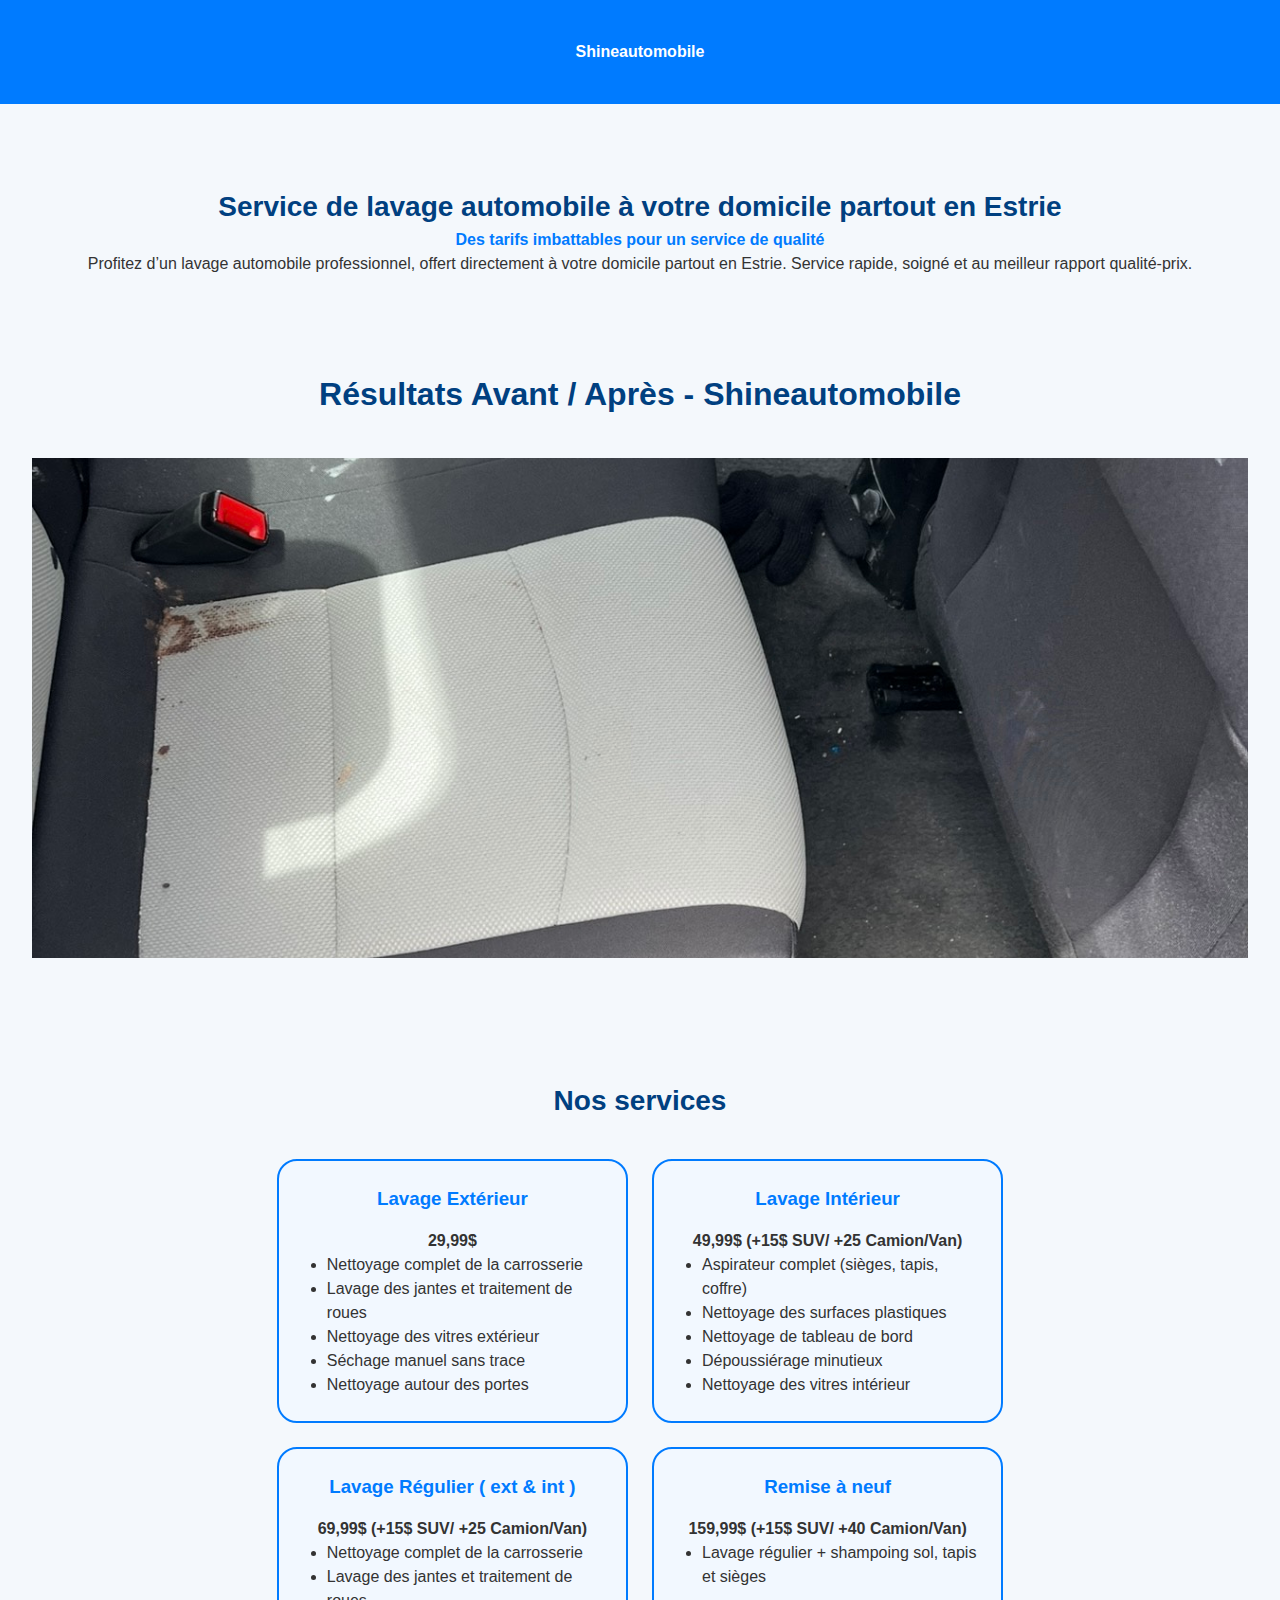
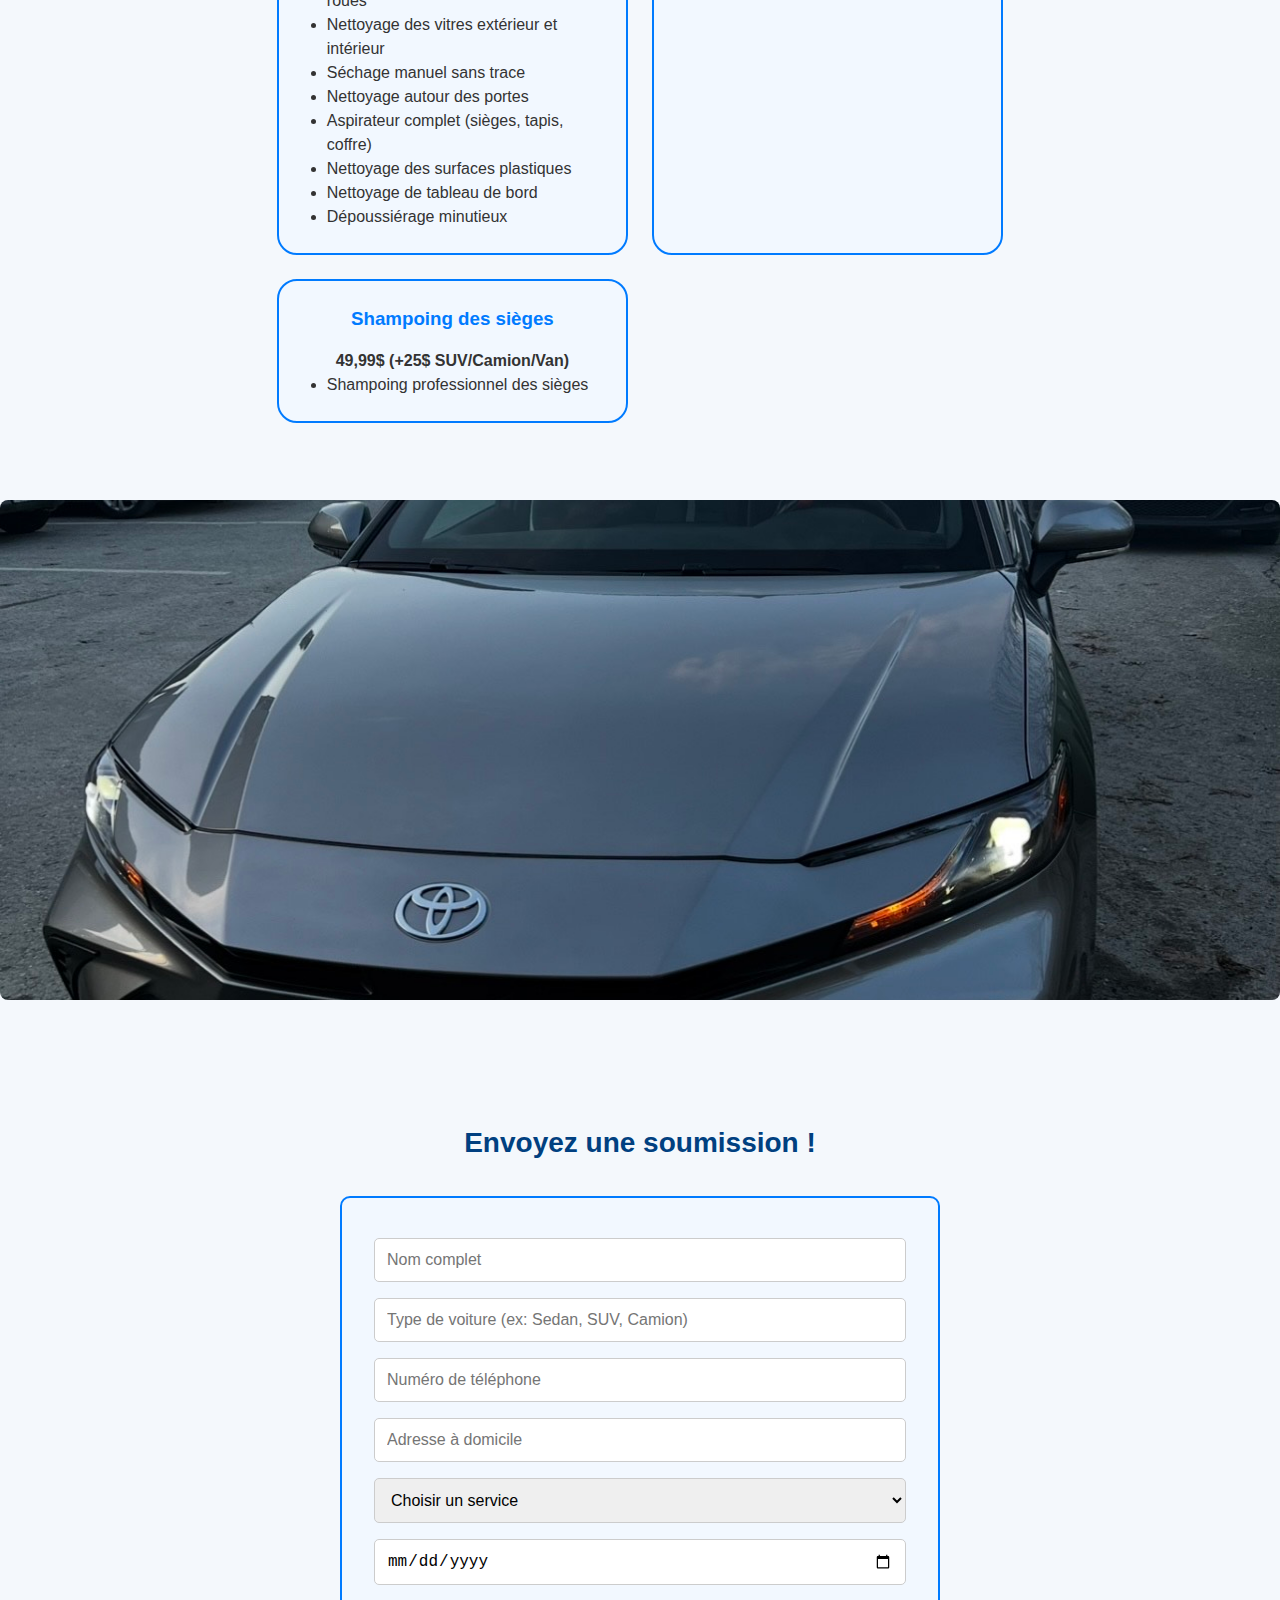
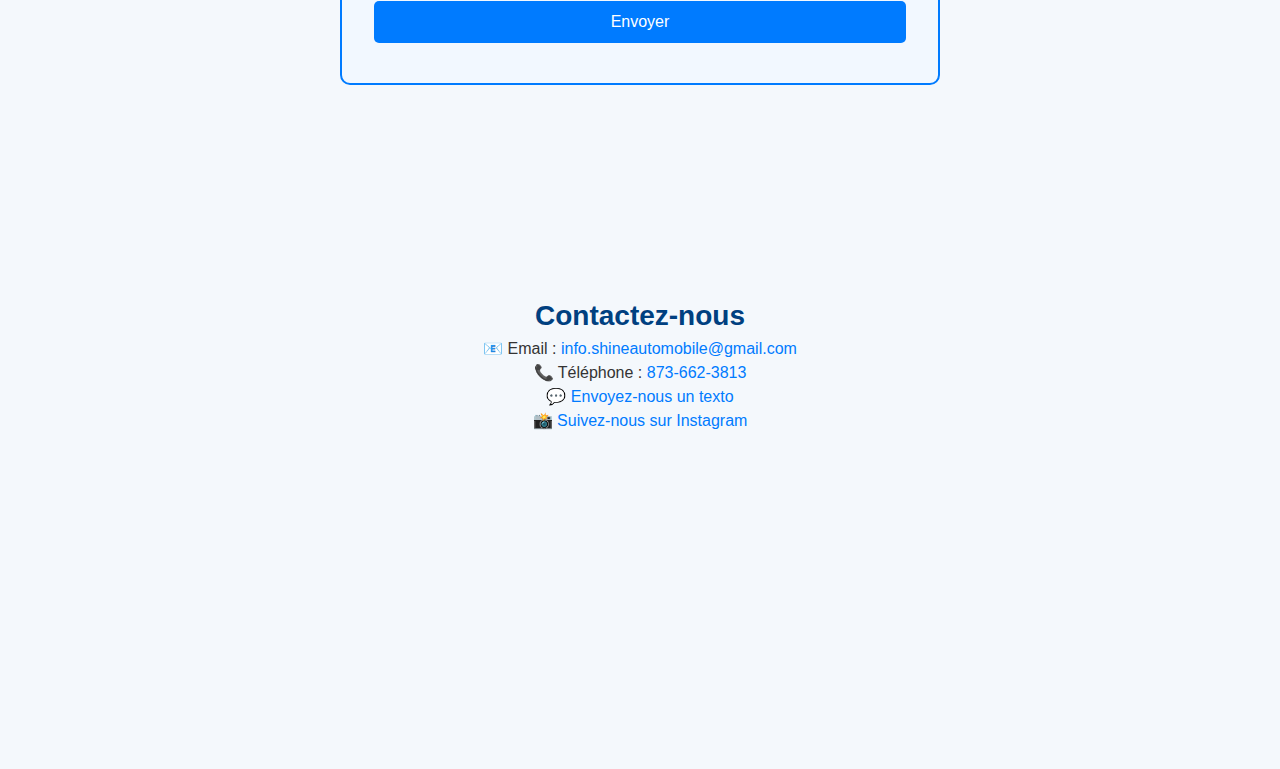
<file: index.html>
<!DOCTYPE html>
<html lang="fr">
<head>
  <meta charset="UTF-8">
  <meta name="viewport" content="width=device-width, initial-scale=1.0">
  <meta name="description" content="Service de lavage automobile à domicile en Estrie. Qualité professionnelle à prix imbattables.">
  <title>Shineautomobile - Lavage auto à votre domicile partout dans l'Estrie</title>
  <style>
    :root {
      --primary-color: #007BFF;
      --secondary-color: #f2f8ff;
  
      --text-color: #333;
      --white: #ffffff;
      --hover-color: #0056b3;
    }

    * {
      box-sizing: border-box;
      margin: 0;
      padding: 0;
    }

    body {
      font-family: 'Arial', sans-serif;
      background-color: var(--white);
      color: var(--text-color);
      line-height: 1.5;
    }

    header {
      background-color: var(--primary-color);
      color: var(--white);
      padding: 2.5rem;
      text-align: center;
      font-size: 2 rem;
      font-weight: bold;
    }

    section {
      padding: 2rem;
      text-align: center;
    }

    .blue-text {
      color: var(--primary-color);
      font-weight: bold;
    }

    .services {
      max-width: 800px;
      margin: 0 auto;
      display: grid;
      grid-template-columns: repeat(auto-fit, minmax(300px, 1fr));
      gap: 1.5rem;
      padding: 2.3rem;
    }

    .service-card {
      border: 2px solid var(--primary-color);
      border-radius: 20px;
      padding: 1.5rem;
      background-color: var(--secondary-color);
      transition: transform 0.3s ease, box-shadow 0.3s ease;
    }

    .service-card:hover {
      transform: translateY(-5px);
      box-shadow: 0 4px 8px rgba(0, 0, 0, 0.1);
    }

    .service-card h3 {
      color: var(--primary-color);
      margin-bottom: 1rem;
    }

    .service-card ul {
      text-align: left;
      list-style: disc;
      padding-left: 1.5rem;
    }

    form {
      max-width: 600px;
      margin: 2rem auto;
      padding: 2rem;
      border: 2px solid var(--primary-color);
      border-radius: 10px;
      background-color: var(--secondary-color);
    }

    form input, form select, form button {
      width: 100%;
      padding: 0.75rem;
      margin: 0.5rem 0;
      border-radius: 5px;
      border: 1px solid #ccc;
      font-size: 1rem;
    }

    form button {
      background-color: var(--primary-color);
      color: var(--white);
      border: none;
      cursor: pointer;
      transition: background-color 0.3s ease;
    }

    form button:hover {
      background-color: var(--hover-color);
    }

    .contact {
      padding: 2rem;
      text-align: center;
    }

    .contact a {
      color: var(--primary-color);
      text-decoration: none;
    }

    .contact a:hover {
      text-decoration: underline;
    }

    .map {
      margin: 3rem auto;
      text-align: center;
    }

    .map iframe {
      width: 100%;
      max-width: 800px;
      height: 200px;
      border: none;
      border-radius: 10px;
    }

    /* Modal styles */
    .modal {
      display: none;
      position: fixed;
      top: 0;
      left: 0;
      width: 100%;
      height: 100%;
      background-color: rgba(0, 0, 0, 0.5);
      justify-content: center;
      align-items: center;
      z-index: 1000;
    }

    .modal-content {
      background-color: var(--white);
      padding: 2rem;
      border-radius: 10px;
      max-width: 500px;
      text-align: center;
      position: relative;
    }

    .modal-content p {
      margin-bottom: 1rem;
    }

    .modal-content button {
      background-color: var(--primary-color);
      color: var(--white);
      padding: 0.75rem 1.5rem;
      border: none;
      border-radius: 5px;
      cursor: pointer;
      transition: background-color 0.3s ease;
    }

    .modal-content button:hover {
      background-color: var(--hover-color);
    }

    @media (max-width: 768px) {
      header {
        font-size: 1.8rem;
      }

      .services {
        grid-template-columns: 1fr;
      }

      form {
        padding: 1rem;
      }
    }
  </style>
</head>
<body>
  <header>Shineautomobile</header>
<section>
<!DOCTYPE html>
<html lang="fr">
<head>
  <meta charset="UTF-8">
  <title>Mon Site</title>
  <style>
    .logo {
      width: 150px; /* Ajustez la taille selon vos besoins */
      height: auto;
    }
  </style>
</head>
<body>

</body>
</html>
</body>
    <h2>Service de lavage automobile à votre domicile partout en Estrie</h2>
    <p class="blue-text">Des tarifs imbattables pour un service de qualité</p>
    <p>Profitez d’un lavage automobile professionnel, offert directement à votre domicile partout en Estrie. Service rapide, soigné et au meilleur rapport qualité-prix.</p>
    </section>
<section>
  <!DOCTYPE html>
<html lang="fr">
<head>
  <meta charset="UTF-8">
  <title>Shineautomobile - Avant / Après</title>
  <style>
    body {
      margin: 0;
      font-family: Arial, sans-serif;
      background-color: #f4f8fc;
      text-align: center;
    }

    h1 {
      color: #004080;
      margin: 30px 0;
    }

    .slideshow-container {
      position: relative;
      max-width: 100%;
      height: 500px;
      overflow: hidden;
    }

    .slide {
      position: absolute;
      width: 100%;
      height: 100%;
      opacity: 0;
      transition: opacity 1s ease-in-out;
    }

    .slide img {
      width: 100%;
      height: 100%;
      object-fit: cover;
    }

    .slide.active {
      opacity: 1;
      z-index: 1;
    }
  </style>
</head>
<body>

  <h1>Résultats Avant / Après - Shineautomobile</h1>

  <div class="slideshow-container" id="slideshow">
    <!-- Paire 1 -->
    <div class="slide active"><img src="lavage1.jpeg" alt="Avant 1"></div>
    <div class="slide"><img src="lavage2.jpeg" alt="Après 1"></div>

    <!-- Paire 2 -->
    <div class="slide"><img src="lavage3.jpeg" alt="Avant 2"></div>
    <div class="slide"><img src="lavage4.jpeg" alt="Après 2"></div>

    <!-- Paire 3 -->
    <div class="slide"><img src="lavage5.jpeg" alt="Avant 3"></div>
    <div class="slide"><img src="lavage6.jpeg" alt="Avant 3"></div>

    <!-- Paire 4 -->
    <div class="slide"><img src="lavage7.jpeg" alt="Avant 4"></div>
    <div class="slide"><img src="lavage8.jpeg" alt="Après 4"></div>
  </div>

  <script>
    let slides = document.querySelectorAll('.slide');
    let index = 0;

    function showSlide() {
      slides.forEach((slide, i) => {
        slide.classList.remove('active');
      });

      slides[index].classList.add('active');
      index = (index + 1) % slides.length;
    }

    setInterval(showSlide, 2000); // Toutes les 3 secondes
  </script>

</body>
</html>
  </script>

</body>
</html>
</section>
  <h2> Nos services </h2>
      </section>
    </script>
</body>
</html>
  <section class="services">
    <div class="service-card">
      <h3>Lavage Extérieur</h3>
      <p><strong>29,99$</strong></p>
      <ul>
        <li>Nettoyage complet de la carrosserie</li>
        <li>Lavage des jantes et traitement de roues</li>
        <li>Nettoyage des vitres extérieur</li>
        <li>Séchage manuel sans trace</li>
        <li>Nettoyage autour des portes</li>
      </ul>
    </div>

    <div class="service-card">
      <h3>Lavage Intérieur</h3>
      <p><strong>49,99$ (+15$ SUV/ +25 Camion/Van)</strong></p>
      <ul>
        <li>Aspirateur complet (sièges, tapis, coffre)</li>
        <li>Nettoyage des surfaces plastiques</li>
        <li>Nettoyage de tableau de bord</li>
        <li>Dépoussiérage minutieux</li>
        <li>Nettoyage des vitres intérieur</li>
      </ul>
    </div>

    <div class="service-card">
      <h3>Lavage Régulier ( ext & int )</h3>
      <p><strong>69,99$ (+15$ SUV/ +25 Camion/Van)</strong></p>
      <ul>
        <li>Nettoyage complet de la carrosserie</li>
        <li>Lavage des jantes et traitement de roues</li>
        <li>Nettoyage des vitres extérieur et intérieur</li>
        <li>Séchage manuel sans trace</li>
        <li>Nettoyage autour des portes</li>
        <li>Aspirateur complet (sièges, tapis, coffre)</li>
        <li>Nettoyage des surfaces plastiques</li>
        <li>Nettoyage de tableau de bord</li>
        <li>Dépoussiérage minutieux</li>
      </ul>
    </div>

    <div class="service-card">
      <h3>Remise à neuf</h3>
      <p><strong>159,99$ (+15$ SUV/ +40 Camion/Van)</strong></p>
      <ul>
        <li>Lavage régulier + shampoing sol, tapis et sièges</li>
      </ul>
    </div>

    <div class="service-card">
      <h3>Shampoing des sièges</h3>
      <p><strong>49,99$ (+25$ SUV/Camion/Van)</strong></p>
      <ul>
        <li>Shampoing professionnel des sièges</li>
      </ul>
    </div>
  </section>

<div class="slideshow-container" id="voitures-slideshow">
  <div class="slide-car active"><img src="voitur1.jpeg" alt="Voitur lavée 1"></div>
  <div class="slide-car"><img src="voiture2.jpeg" alt="Voiture lavée 2"></div>
  <div class="slide-car"><img src="voitur3.jpeg" alt="Voitur lavée 3"></div>
  <div class="slide-car"><img src="voiture4.jpeg" alt="Voiture lavée 4"></div>
  <div class="slide-car"><img src="voiture5.jpeg" alt="Voiture lavée 5"></div>
  <div class="slide-car"><img src="voiture6.jpeg" alt="Voiture lavée 6"></div>
  <div class="slide-car"><img src="voiture7.jpeg" alt="Voiture lavée 7"></div>
</div>

<style>
  .slideshow-container {
    position: relative;
    max-width: 100%;
    height: 500px;
    margin: 40px auto;
    overflow: hidden;
  }

  .slide-car {
    position: absolute;
    width: 100%;
    height: 100%;
    opacity: 0;
    transition: opacity 1s ease-in-out;
  }

  .slide-car img {
    width: 100%;
    height: 100%;
    object-fit: cover;
    border-radius: 8px;
  }

  .slide-car.active {
    opacity: 1;
    z-index: 1;
  }

  h2 {
    text-align: center;
    color: #004080;
    font-size: 28px;
    margin-top: 50px;
  }
</style>

<script>
  let slidesCar = document.querySelectorAll('.slide-car');
  let indexCar = 0;

  function showCarSlide() {
    slidesCar.forEach(slide => slide.classList.remove('active'));
    slidesCar[indexCar].classList.add('active');
    indexCar = (indexCar + 1) % slidesCar.length;
  }

  setInterval(showCarSlide, 2000);
</script>

  <section>
  <h2>Envoyez une soumission !</h2>
  <form action="https://formsubmit.co/info.shineautomobile@gmail.com" method="POST" onsubmit="showModal(); return true;">
    
    <!-- Champs cachés -->
    <input type="hidden" name="_captcha" value="false">
    <!-- <input type="hidden" name="_next" value="https://shineautomobile.github.io/merci.html"> -->

    <!-- Champs visibles -->
    <input type="text" name="Nom Complet" placeholder="Nom complet" required aria-label="Nom complet">
    <input type="text" name="Type de voiture" placeholder="Type de voiture (ex: Sedan, SUV, Camion)" required aria-label="Type de voiture">
    <input type="tel" name="Téléphone" placeholder="Numéro de téléphone" required aria-label="Numéro de téléphone">
    <input type="text" name="Adresse" placeholder="Adresse à domicile" required aria-label="Adresse à domicile">
    
    <select name="Type de lavage" id="lavage" onchange="showPrice()" required aria-label="Type de lavage">
      <option value="">Choisir un service</option>
      <option value="Lavage Extérieur">Lavage Extérieur - 29,99$</option>
      <option value="Lavage Intérieur">Lavage Intérieur - 49,99$ (+15$ SUV/ +25 Camion/Van)</option>
      <option value="Lavage Régulier">Lavage Régulier - 69,99$ (+15$ SUV/ +25 Camion/Van)</option>
      <option value="Remise à neuf">Remise à neuf - 159,99$ (+15$ SUV/ +40 Camion/Van)</option>
      <option value="Shampoing des sièges">Shampoing des sièges - 49,99$ (+25$ SUV/Camion/Van)</option>
    </select>

    <input type="date" name="Date" required aria-label="Date de réservation">
    <p id="prix" aria-live="polite"></p>
    
    <button type="submit">Envoyer</button>
  </form>
</section>
<p class="important_notif"* Important : des frais applicables pour les services à l’extérieur de Sherbrooke</p>
  <section>
  <script>
    // Récupérer le paramètre 'service' depuis l'URL
    const urlParams = new URLSearchParams(window.location.search);
    const service = urlParams.get('service').replace(/_/g, ' ');
    document.getElementById('service').value = service || 'Service non spécifié';
  </script>
</body>
</html>
</section>
  <section class="contact">
    <h2>Contactez-nous</h2>
    <p>📧 Email : <a href="mailto:info.shineautomobile@gmail.com">info.shineautomobile@gmail.com</a></p>
    <p>📞 Téléphone : <a href="tel:8736623813">873-662-3813</a></p>
    <p>💬 <a href="sms:+18736623813">Envoyez-nous un texto</a></p>
    <p>📸 <a href="https://www.instagram.com/shineautomobile_/" target="_blank" rel="noopener">Suivez-nous sur Instagram</a></p>
  </section>

  <div class="map">
    <iframe src="https://www.google.com/maps/embed?pb=!1m18!1m12!1m3!1d27742.879392138616!2d-71.93583354999999!3d45.4001107!2m3!1f0!2f0!3f0!3m2!1i1024!2i768!4f13.1!3m3!1m2!1s0x4cb7e40ca0f3e2bd%3A0x8a2e8f683678bc88!2sSherbrooke%2C%20QC!5e0!3m2!1sfr!2sca!4v1684450605089" allowfullscreen title="Carte de Sherbrooke, QC"></iframe>
  </div>

  <!-- Modal -->
  <div class="modal" id="confirmationModal">
    <div class="modal-content">
      <h3>Merci pour votre réservation !</h3>
      <p>Votre demande a été reçue. Nous vous contacterons dans les 24h pour confirmer votre rendez-vous.</p>
      <p>Pour toute question, appelez-nous au <a href="tel:8736623813">873-662-3813</a>.</p>
      <button onclick="closeModal()">Fermer</button>
    </div>
  </div>

  <script>
    function showPrice() {
      const type = document.getElementById("lavage").value;
      const prix = document.getElementById("prix");
      prix.innerHTML = type ? `Vous avez choisi : ${type}` : "";
    }

    function showModal() {
      const modal = document.getElementById("confirmationModal");
      modal.style.display = "flex";
    }

    function closeModal() {
      const modal = document.getElementById("confirmationModal");
      modal.style.display = "none";
    }
  </script>
</body>
</html>
</file>
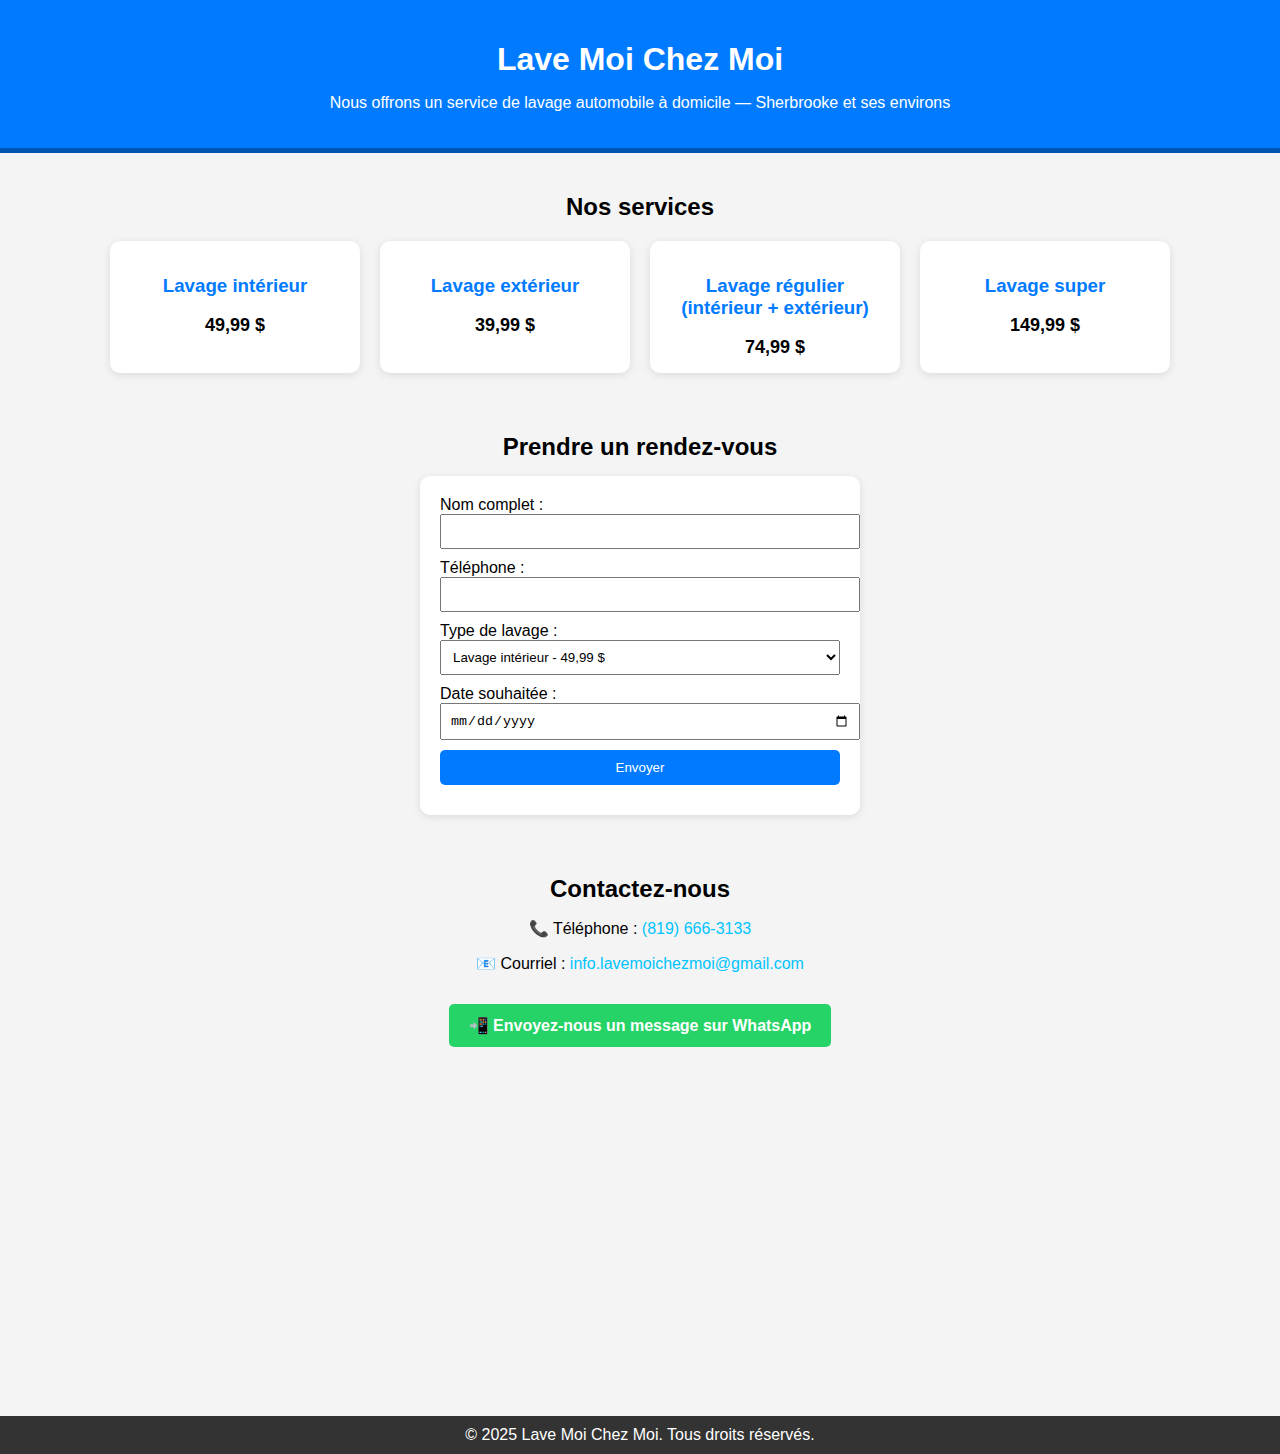
<file: lave_moi_chez_moi_index.html>
<!DOCTYPE html>
<html lang="fr">
<head>
    <meta charset="UTF-8">
    <title>Lave Moi Chez Moi</title>
    <style>
        body {
            direction: ltr;
            font-family: 'Arial', sans-serif;
            background-color: #f4f4f4;
            margin: 0;
            padding: 0;
        }
        header {
            background-color: #007BFF;
            color: white;
            padding: 20px;
            text-align: center;
            border-bottom: 5px solid #0056b3;
        }
        section {
            padding: 20px;
            text-align: center;
        }
        h1, h2 {
            margin-bottom: 15px;
        }
        footer {
            background-color: #333;
            color: white;
            padding: 10px;
            text-align: center;
            margin-top: 30px;
        }
        a {
            color: #00C4FF;
            text-decoration: none;
        }
        .whatsapp-button {
            display: inline-block;
            background-color: #25D366;
            color: white;
            padding: 12px 20px;
            margin-top: 15px;
            border-radius: 5px;
            text-decoration: none;
            font-weight: bold;
        }
        .whatsapp-button:hover {
            background-color: #1ebc59;
        }
        iframe {
            width: 100%;
            height: 300px;
            border: 0;
            margin-top: 15px;
        }
        .pricing-container {
            display: flex;
            flex-wrap: wrap;
            justify-content: center;
            gap: 20px;
            margin-top: 20px;
        }
        .card {
            background-color: white;
            border-radius: 10px;
            box-shadow: 0 2px 8px rgba(0,0,0,0.1);
            width: 220px;
            padding: 15px;
            text-align: center;
        }
        .card h3 {
            margin-bottom: 10px;
            color: #007BFF;
        }
        .card p {
            font-size: 18px;
            margin-bottom: 0;
            font-weight: bold;
        }
        form {
            max-width: 400px;
            margin: 0 auto;
            text-align: left;
            background-color: white;
            padding: 20px;
            border-radius: 10px;
            box-shadow: 0 2px 8px rgba(0,0,0,0.1);
        }
        form input, form select, form button {
            width: 100%;
            padding: 8px;
            margin-bottom: 10px;
        }
        form button {
            background-color: #007BFF;
            color: white;
            padding: 10px;
            border: none;
            border-radius: 5px;
            cursor: pointer;
        }
        form button:hover {
            background-color: #0056b3;
        }
    </style>
</head>
<body>

<header>
    <h1>Lave Moi Chez Moi</h1>
    <p>Nous offrons un service de lavage automobile à domicile — Sherbrooke et ses environs</p>
</header>

<section>
    <h2>Nos services</h2>

    <div class="pricing-container">
        <div class="card">
            <h3>Lavage intérieur</h3>
            <p>49,99 $</p>
        </div>
        <div class="card">
            <h3>Lavage extérieur</h3>
            <p>39,99 $</p>
        </div>
        <div class="card">
            <h3>Lavage régulier<br>(intérieur + extérieur)</h3>
            <p>74,99 $</p>
        </div>
        <div class="card">
            <h3>Lavage super</h3>
            <p>149,99 $</p>
        </div>
    </div>

</section>

<section>
    <h2>Prendre un rendez-vous</h2>
    <form action="https://formsubmit.co/info.lavemoichezmoi@gmail.com" method="POST">
        
        <label>Nom complet :</label><br>
        <input type="text" name="Nom complet" required><br>

        <label>Téléphone :</label><br>
        <input type="tel" name="Téléphone" required><br>

        <label>Type de lavage :</label><br>
        <select name="Type de lavage" required>
            <option value="Lavage intérieur">Lavage intérieur - 49,99 $</option>
            <option value="Lavage extérieur">Lavage extérieur - 39,99 $</option>
            <option value="Lavage régulier">Lavage régulier (int. + ext.) - 74,99 $</option>
            <option value="Lavage super">Lavage super - 149,99 $</option>
        </select><br>

        <label>Date souhaitée :</label><br>
        <input type="date" name="Date souhaitée" required><br>

        <button type="submit">Envoyer</button>
    </form>
</section>

<section>
    <h2>Contactez-nous</h2>
    <p>📞 Téléphone : <a href="tel:+18196663133">(819) 666-3133</a></p>
    <p>📧 Courriel : <a href="mailto:info.lavemoichezmoi@gmail.com">info.lavemoichezmoi@gmail.com</a></p>

    <a class="whatsapp-button" href="https://wa.me/18196663133" target="_blank">
        📲 Envoyez-nous un message sur WhatsApp
    </a>

    <iframe src="https://www.google.com/maps/embed?pb=!1m18!1m12!1m3!1d27720.983674594694!2d-71.9311154!3d45.4041635!2m3!1f0!2f0!3f0!3m2!1i1024!2i768!4f13.1!3m3!1m2!1s0x4cb7caa759fa1ad5%3A0x1ed86f5a18834e5e!2sSherbrooke%2C%20QC!5e0!3m2!1sfr!2sca!4v1714734200000!5m2!1sfr!2sca" allowfullscreen="" loading="lazy"></iframe>

</section>

<footer>
    &copy; 2025 Lave Moi Chez Moi. Tous droits réservés.
</footer>

</body>
</html>
</file>
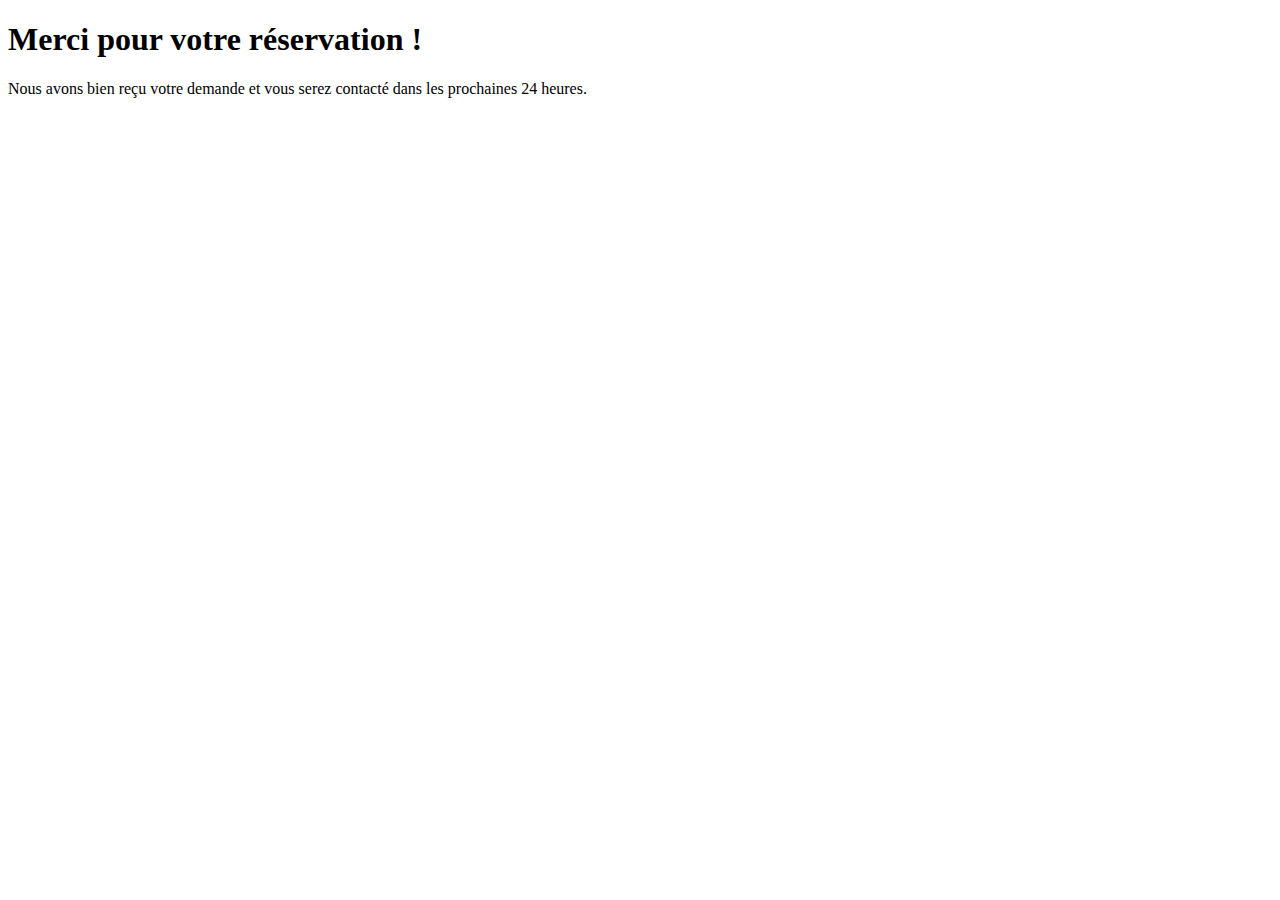
<file: merci.html>
<!DOCTYPE html>
<html lang="fr">
<head>
  <meta charset="UTF-8">
  <title>Merci pour votre réservation</title>
</head>
<body>
  <h1>Merci pour votre réservation !</h1>
  <p>Nous avons bien reçu votre demande et vous serez contacté dans les prochaines 24 heures.</p>
</body>
</html>
</file>
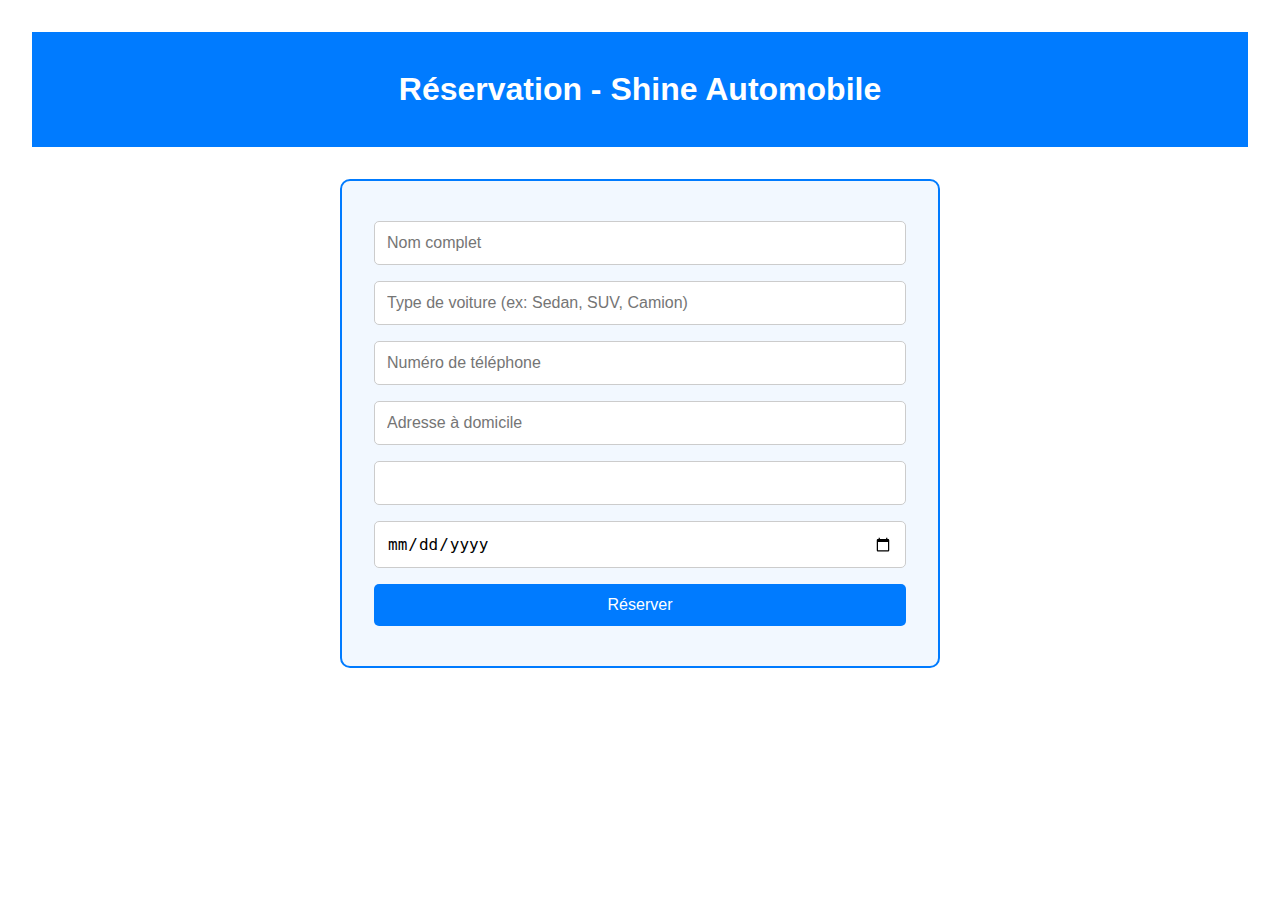
<file: réservation.html>
<!DOCTYPE html>
<html lang="fr">
<head>
  <meta charset="UTF-8">
  <meta name="viewport" content="width=device-width, initial-scale=1.0">
  <title>Réservation - Shine Automobile</title>
  <style>
    :root {
      --primary-color: #007BFF;
      --secondary-color: #f2f8ff;
      --text-color: #333;
      --white: #ffffff;
      --hover-color: #0056b3;
    }

    * {
      box-sizing: border-box;
      margin: 0;
      padding: 0;
    }

    body {
      font-family: 'Arial', sans-serif;
      background-color: var(--white);
      color: var(--text-color);
      line-height: 1.6;
      padding: 2rem;
    }

    header {
      background-color: var(--primary-color);
      color: var(--white);
      padding: 2rem;
      text-align: center;
      font-size: 2rem;
      font-weight: bold;
    }

    form {
      max-width: 600px;
      margin: 2rem auto;
      padding: 2rem;
      border: 2px solid var(--primary-color);
      border-radius: 10px;
      background-color: var(--secondary-color);
    }

    form input, form select, form button {
      width: 100%;
      padding: 0.75rem;
      margin: 0.5rem 0;
      border-radius: 5px;
      border: 1px solid #ccc;
      font-size: 1rem;
    }

    form button {
      background-color: var(--primary-color);
      color: var(--white);
      border: none;
      cursor: pointer;
      transition: background-color 0.3s ease;
    }

    form button:hover {
      background-color: var(--hover-color);
    }

    @media (max-width: 768px) {
      form {
        padding: 1rem;
      }
    }
  </style>
</head>
<body>
  <header>Réservation - Shine Automobile</header>

  <form action="https://formsubmit.co/info.shineautomobile@gmail.com" method="POST">
    <input type="text" name="Nom Complet" placeholder="Nom complet" required aria-label="Nom complet">
    <input type="text" name="Type de voiture" placeholder="Type de voiture (ex: Sedan, SUV, Camion)" required aria-label="Type de voiture">
    <input type="tel" name="Téléphone" placeholder="Numéro de téléphone" required aria-label="Numéro de téléphone">
    <input type="text" name="Adresse" placeholder="Adresse à domicile" required aria-label="Adresse à domicile">
    <input type="text" name="Type de lavage" id="service" readonly aria-label="Service sélectionné">
    <input type="date" name="Date" required aria-label="Date de réservation">
    <button type="submit">Réserver</button>
  </form>

  <script>
    // Récupérer le paramètre 'service' depuis l'URL
    const urlParams = new URLSearchParams(window.location.search);
    const service = urlParams.get('service').replace(/_/g, ' ');
    document.getElementById('service').value = service || 'Service non spécifié';
  </script>
</body>
</html>
</file>
